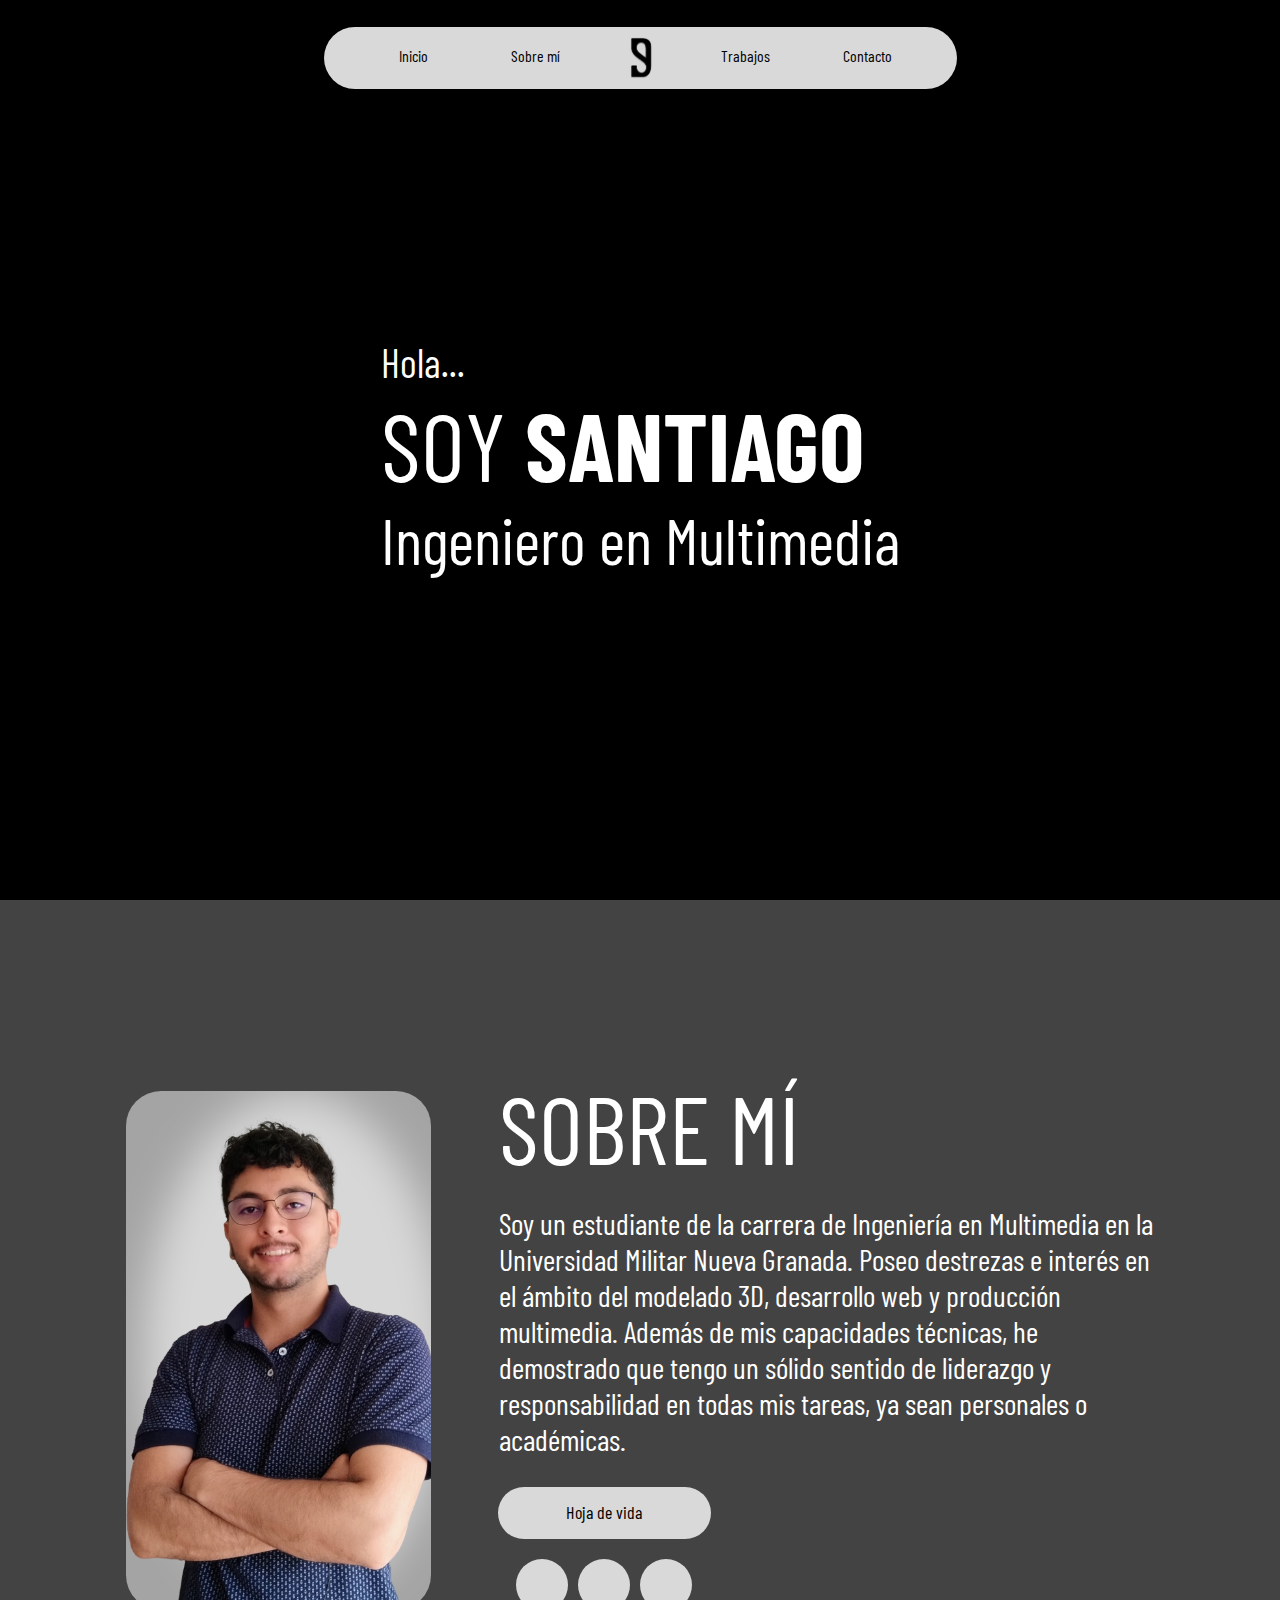
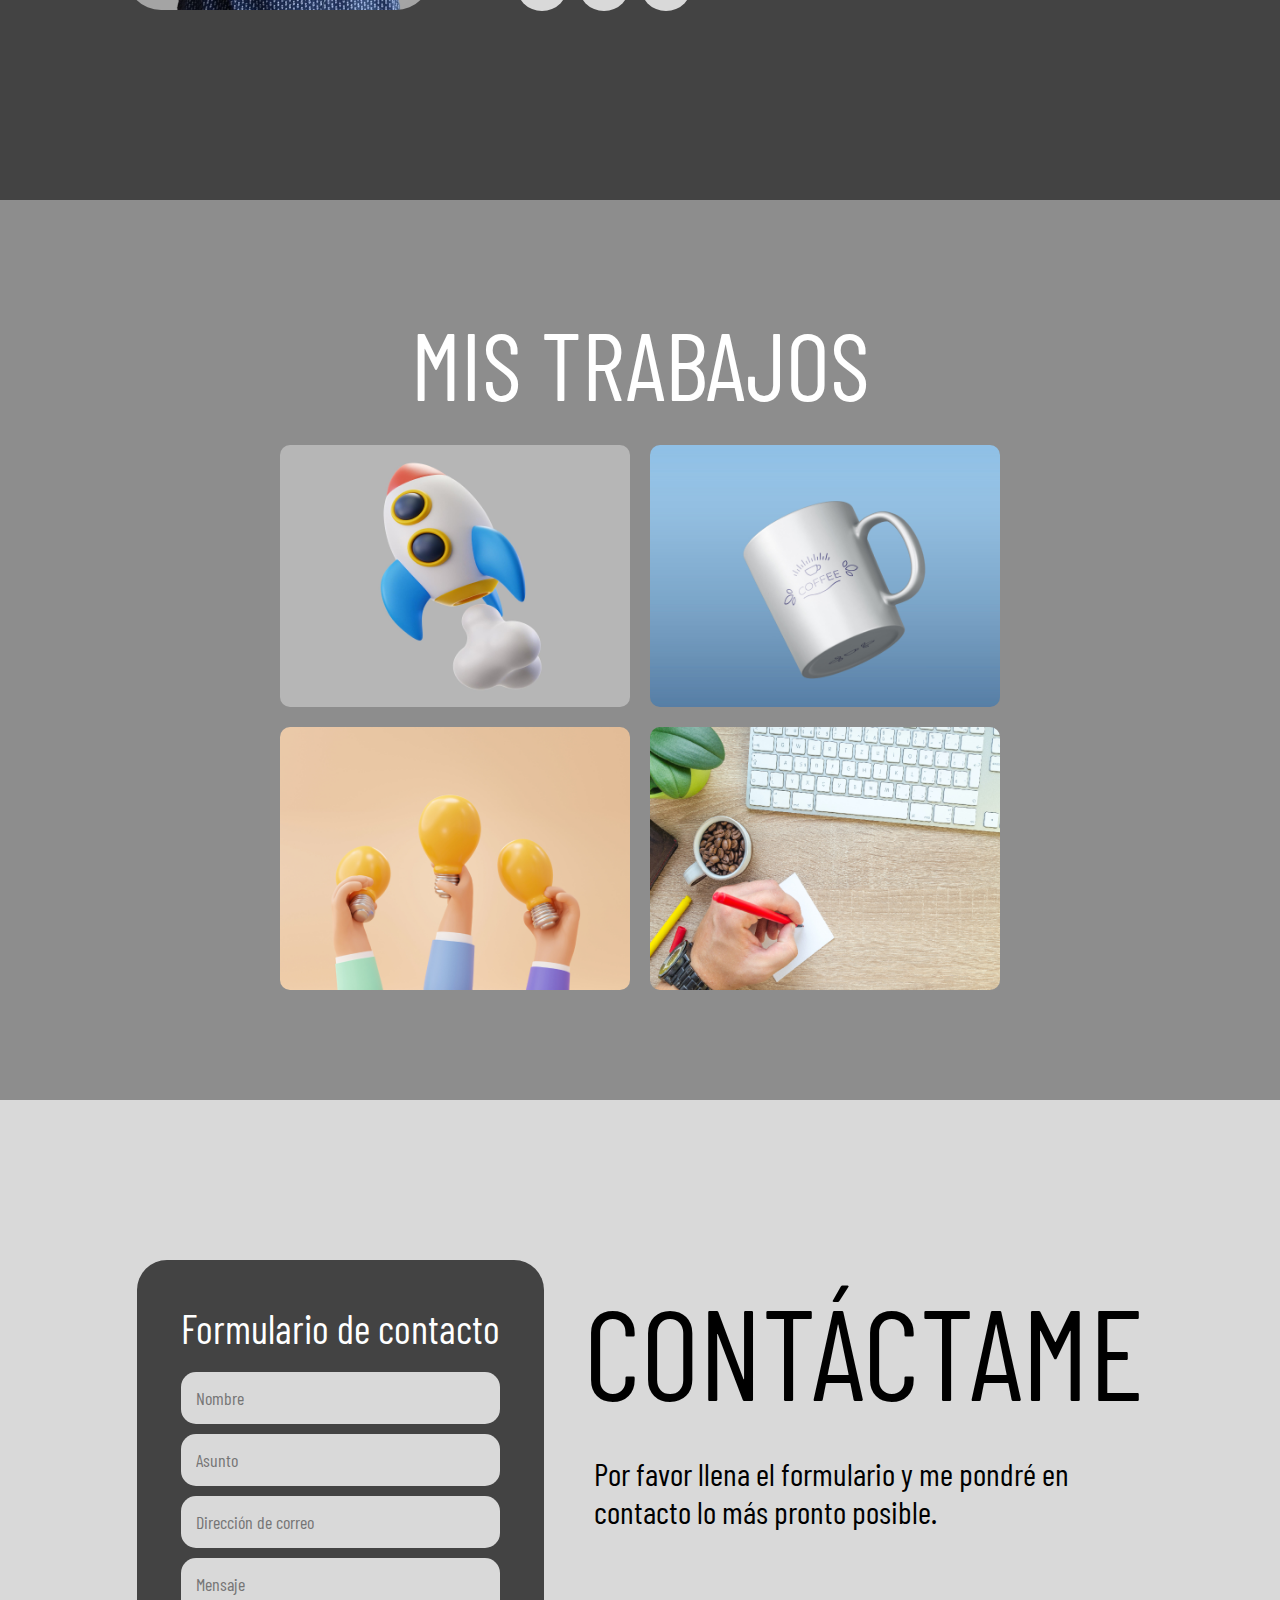
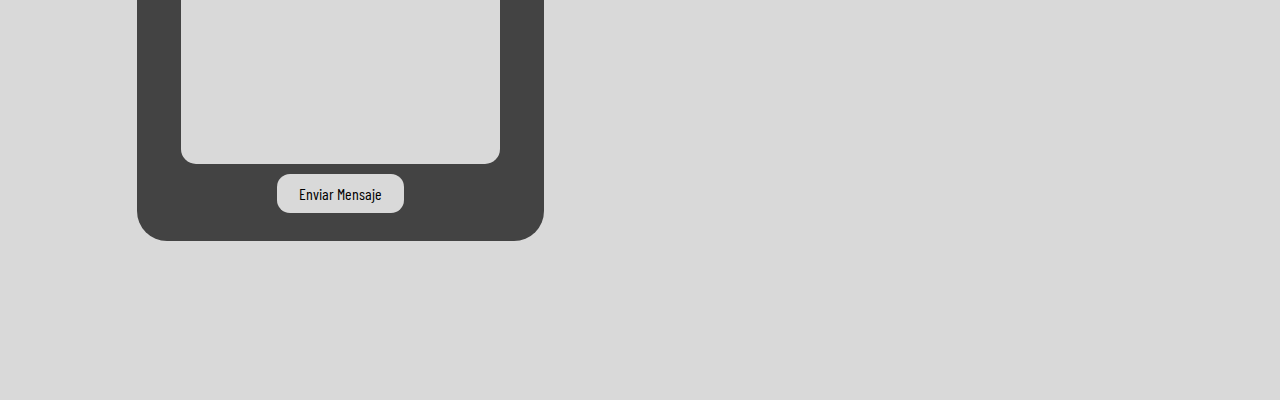
<file: index.html>
<html lang="es">

    <head>
        <link rel="stylesheet" href="https://cdnjs.cloudflare.com/ajax/libs/font-awesome/6.1.2/css/all.min.css" integrity="sha512-1sCRPdkRXhBV2PBLUdRb4tMg1w2YPf37qatUFeS7zlBy7jJI8Lf4VHwWfZZfpXtYSLy85pkm9GaYVYMfw5BC1A==" crossorigin="anonymous" referrerpolicy="no-referrer" />
        <link rel="preconnect" href="https://fonts.googleapis.com">
        <link rel="preconnect" href="https://fonts.gstatic.com" crossorigin>
        <link href="https://fonts.googleapis.com/css2?family=Barlow+Condensed:wght@100;200;400;500&family=Roboto:wght@100;400&display=swap" rel="stylesheet">
        <link rel="stylesheet" href="css/style.css">
        <link rel="icon" href="img/LOGO.png">
        <title>PORTAFOLIO</title>
    </head>

    <body>
        <!-- SECCION INICIO -->
        <div class="inicio">
            <div class="navbar">
                <a href="#inicio" class="fondo-inicio">
                    <div class="navlink">Inicio</div>
                </a>
                <a href="#sobremi" class="fondo-sobremi">
                    <div class="navlink">Sobre mí</div>
                </a>
                <a href="#inicio" class="fondo-logo"><img src="img/LOGO2.png" alt="logo" class="logo"></a>
                <a href="#portfolio" class="fondo-trabajos">
                    <div class="navlink">Trabajos</div>
                </a>
                <a href="#contacto" class="fondo-contacto">
                    <div class="navlink">Contacto</div>
                </a>
            </div>
            <div id="inicio" class="texto-inicio">
                <div class="texto">
                    <span class="span1">Hola...<br /></span>
                    <span class="span2">SOY </span><span class="span3">SANTIAGO<br /></span>
                    <span class="span4">Ingeniero en Multimedia</span>

                </div>
            </div>
        </div>

        <!-- SECCION SOBRE MI -->
        <div id="sobremi" class="sobremi">
            <div class="box-sobremi">
                <div class="foto">
                    <img src="img/FotoPagina.jpg" alt="FotoPerfil">
                </div>
                <div class="contenido">
                    <div class="sobre-m">SOBRE MÍ</div>
                    <p class="parrafo valid">
                        Soy un estudiante de la carrera de Ingeniería en Multimedia en la Universidad Militar Nueva Granada.
                        Poseo destrezas e interés en el ámbito del modelado 3D, desarrollo web y producción multimedia.
                        Además de mis capacidades técnicas, he demostrado que tengo un sólido sentido de liderazgo y
                        responsabilidad en todas mis tareas, ya sean personales o académicas.
                    </p>
                    <a href="doc/Santiago Colmenares Celis - CV.pdf" download>
                        <div class="boton">
                            <div class="hoja-de-vida">
                                Hoja de vida <i class="fa-solid fa-download"></i>                            
                            </div>
                        </div>
                    </a>
                    <div class="sub-contenedor">
                        <div class="contenido-redes">
                            <a href="https://github.com/Santiago-Col" class="link" target="_blank">
                                <div class="redes-sociales">
                                    <i class="fa-brands fa-github"></i>
                                </div>
                            </a>
                            <a href="https://www.linkedin.com/in/santiagocolmenares" class="link" target="_blank">
                                <div class="redes-sociales">
                                    <i class="fa-brands fa-linkedin-in"></i>
                                </div>
                            </a>
                            <a href="https://www.instagram.com/colme_santiago" class="link" target="_blank">
                                <div class="redes-sociales">
                                    <i class="fa-brands fa-instagram"></i>
                                </div>
                            </a>
                        </div>
                    </div>
                </div>
            </div>
        </div>

        <!-- SECCION PORTFOLIO -->
        <div id="portfolio" class="portfolio">
            <div class="contenido-portfolio">
                <div class="mis-trabj">MIS TRABAJOS</div>
                <div class="galeria">
                    <div class="proyecto">
                        <a href="animacion.html" class="link">
                            <img src="img/p6.jpg">
                            <div class="overlay">
                                <h3>Animación 3D</h3>
                            </div>
                        </a>
                    </div>
                    <div class="proyecto">
                        <a href="modelado.html" class="link">
                            <img src="img/p4.jpg">
                            <div class="overlay">
                                <h3>Modelado 3D</h3>
                            </div>
                        </a>
                    </div>
                    <div class="proyecto">
                        <a href="render.html" class="link">
                            <img src="img/p2.jpg">
                            <div class="overlay">
                                <h3>Render</h3>
                            </div>
                        </a>
                    </div>
                    <div class="proyecto">
                        <a href="design.html" class="link">
                            <img src="img/p3.jpg">
                            <div class="overlay">
                                <h3>Design</h3>
                            </div>
                        </a>
                    </div>
                </div>
            </div>
        </div>

        <!-- SECCION CONTACTO -->
        <div id="contacto" class="contacto">
            <div class="contenido-contacto">
                <div class="formulario">
                    <form class="box-info" action="https://formsubmit.co/santiagocol0999@gmail.com" method="POST">
                        <div class="titulo">Formulario de contacto</div>
                        <input class="texto-box" type="text" placeholder="Nombre" name="Nombre">
                        <input class="texto-box" type="text" placeholder="Asunto" name="Asunto">
                        <input class="texto-box" type="text" placeholder="Dirección de correo" name="Correo">
                        <textarea class="texto-box" cols="20" rows="8" placeholder="Mensaje" name="Mensaje"></textarea>
                        <button class="texto-box" type="submit">
                            Enviar Mensaje
                        </button>
                        <input type="hidden" name="_next" value="https://santiago-col.github.io/MiPagina/">
                        <input type="hidden" name="_captcha" value="false">
                    </form>
                </div>
                <div class="informacion">
                    <span class="box-informacion">
                        <div class="titulo-contactame">CONTÁCTAME</div>
                        <div class="contenido-contactame">
                            Por favor llena el formulario y me pondré en contacto lo más pronto posible.
                        </div>
                    </span>
                </div>
            </div>
        </div>
    </body>
</html>
</file>
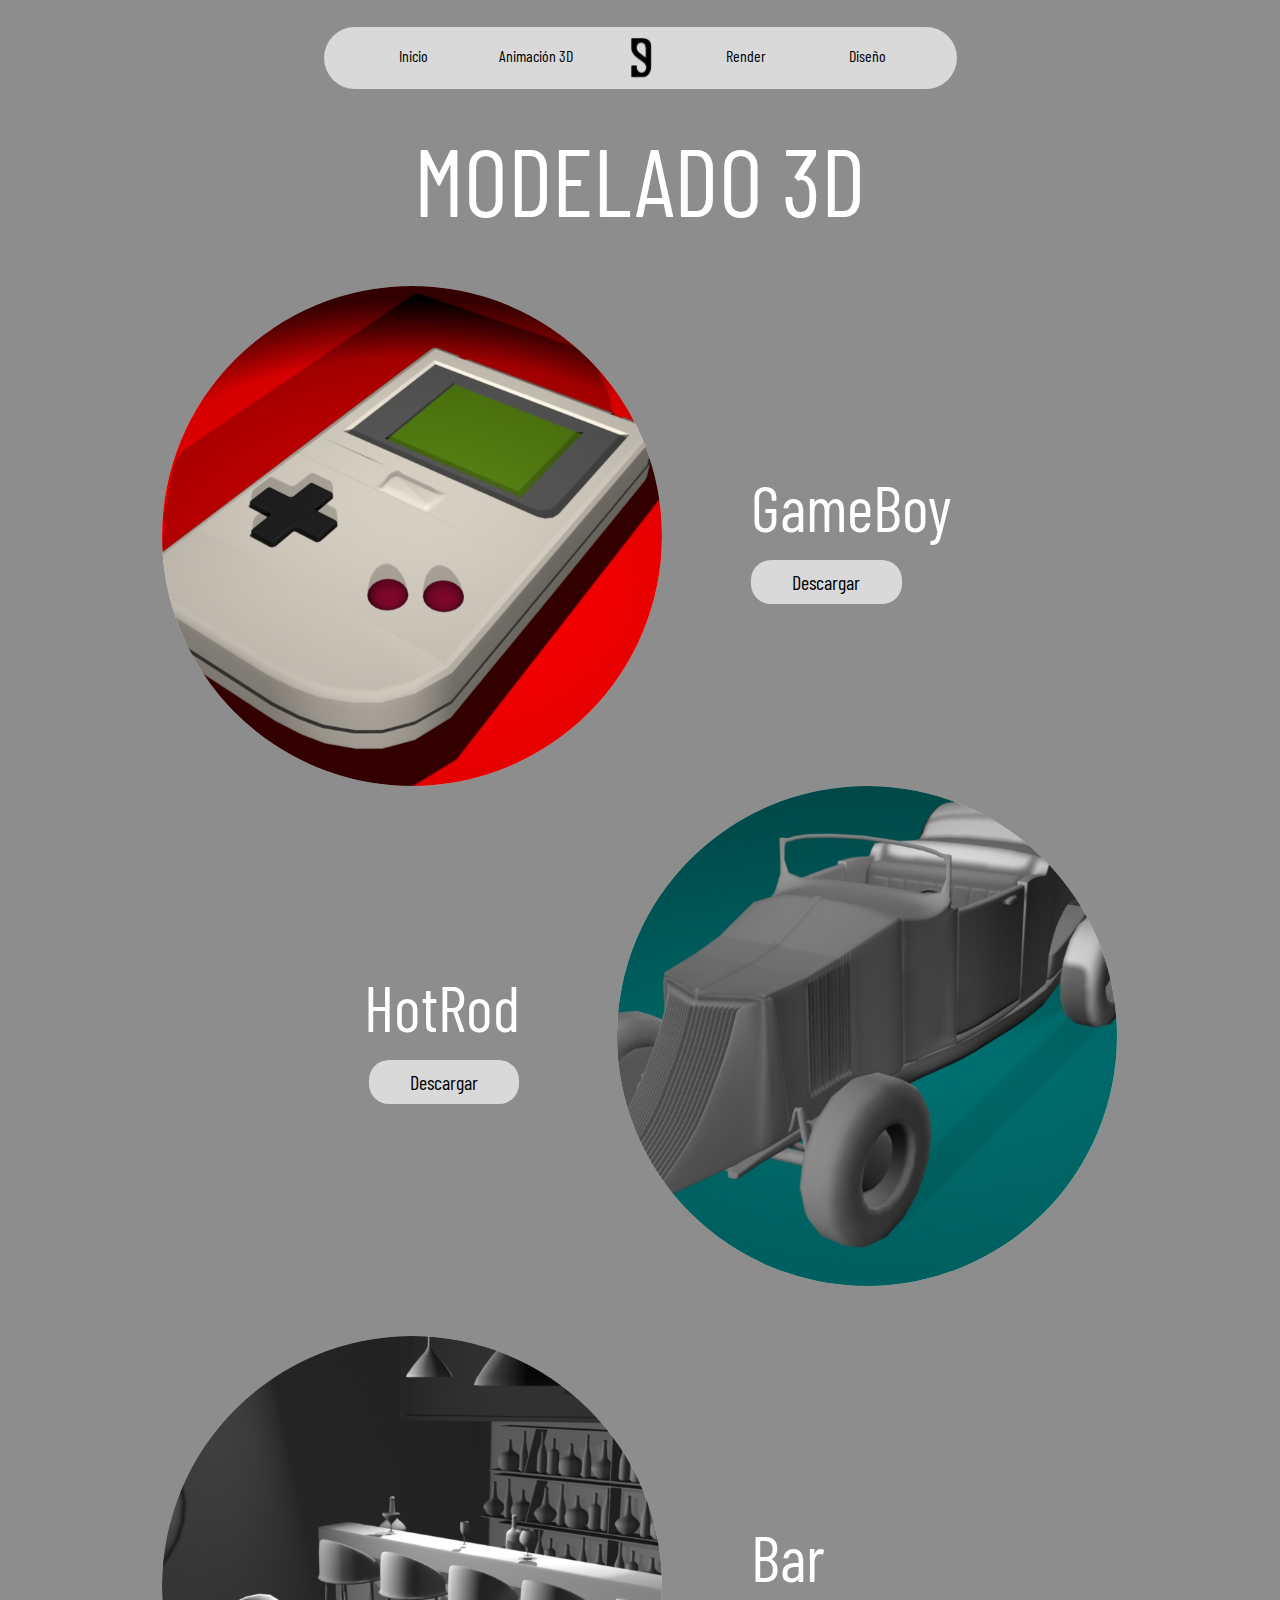
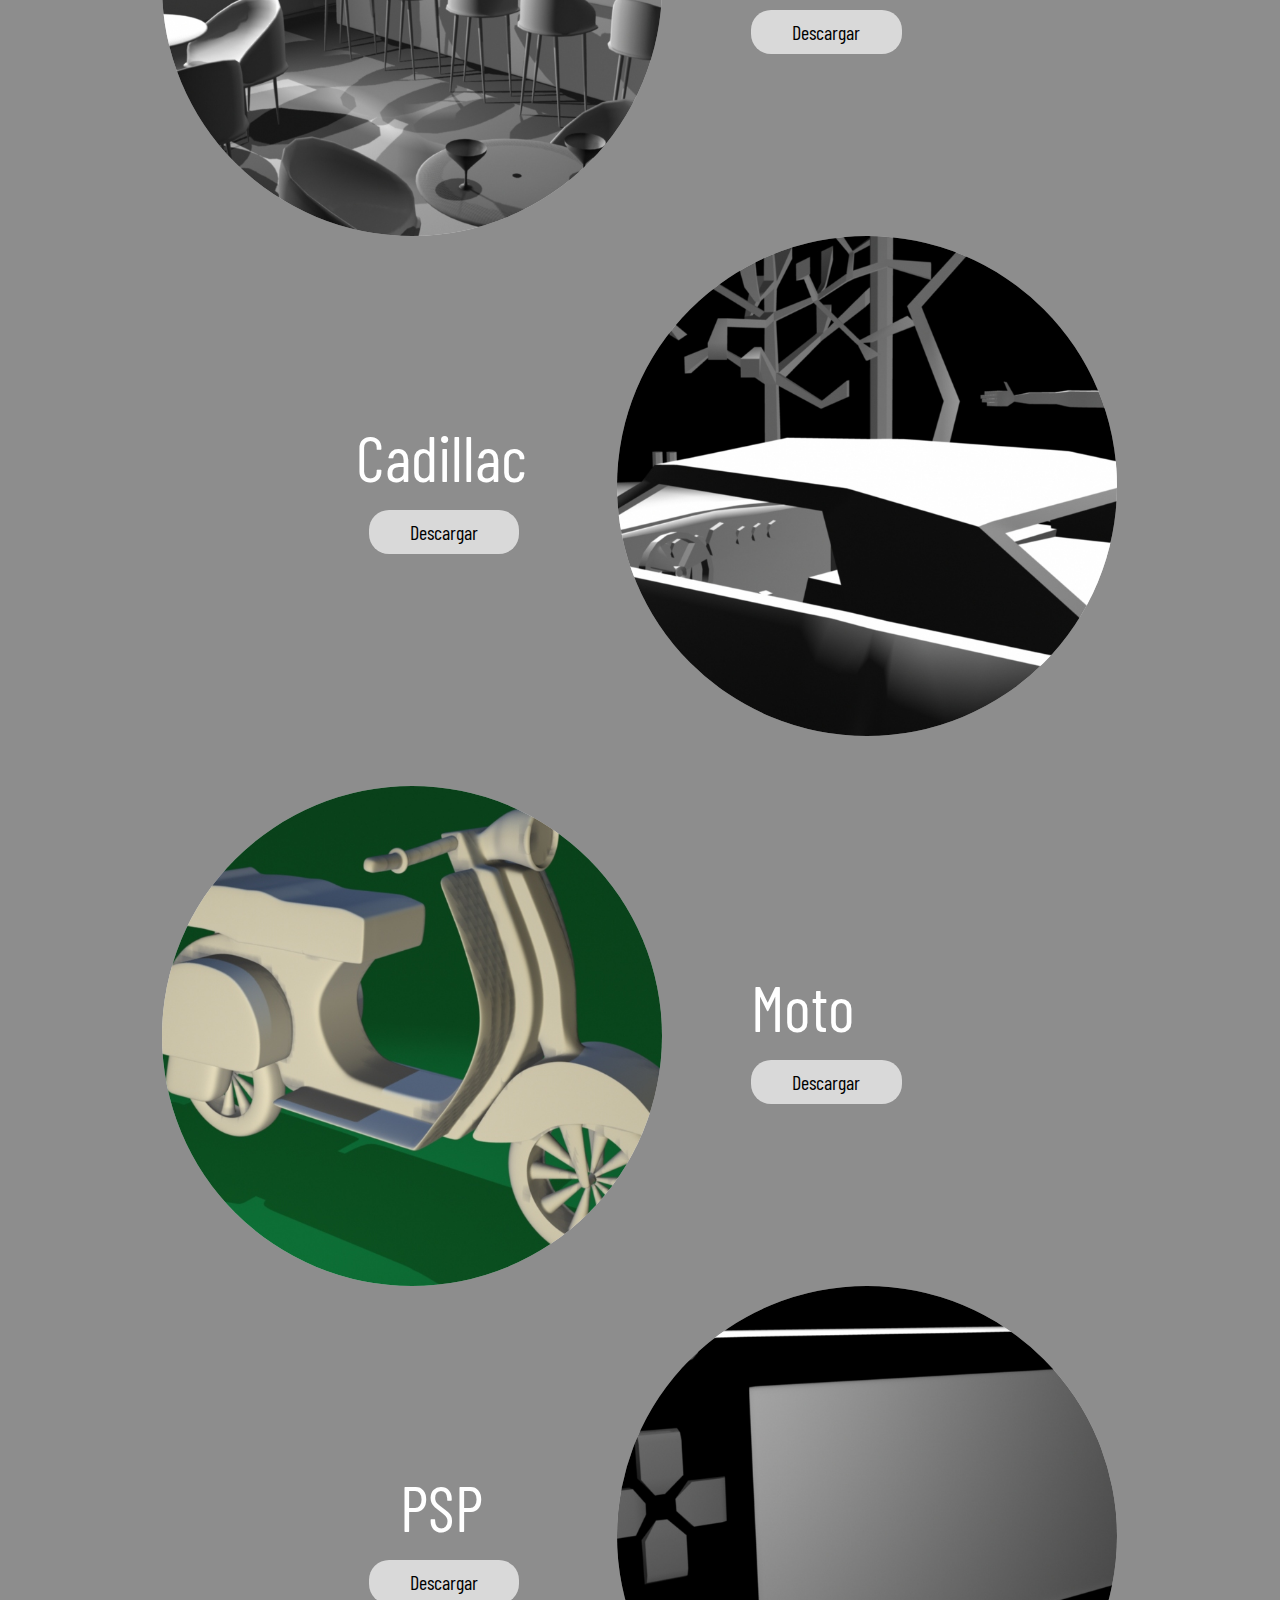
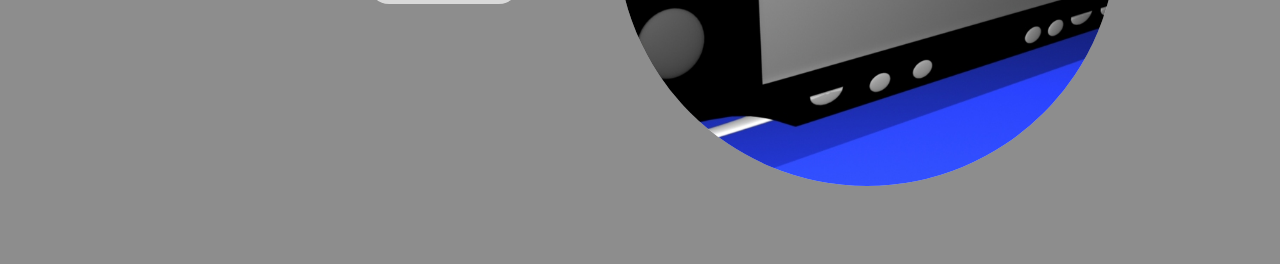
<file: modelado.html>
<html lang="es">

<head>
    <link rel="preconnect" href="https://fonts.googleapis.com">
    <link rel="preconnect" href="https://fonts.gstatic.com" crossorigin>
    <link href="https://fonts.googleapis.com/css2?family=Barlow+Condensed:wght@100;200;400;500&family=Roboto:wght@100;400&display=swap" rel="stylesheet">
    <link rel="stylesheet" href="css/styleModelado.css">
    <link rel="icon" href="img/LOGO.png">
    <title>MODELADO 3D</title>
</head>

<body>
    <!-- SECCION INICIO -->
    <div class="inicio">
        <div class="navbar">
            <a href="index.html" class="fondo-inicio">
                <div class="navlink">Inicio</div>
            </a>
            <a href="animacion.html" class="fondo-sobremi">
                <div class="navlink">Animación 3D</div>
            </a>
            <a href="#modelado" class="fondo-logo"><img src="img/LOGO2.png" alt="logo" class="logo"></a>
            <a href="render.html" class="fondo-trabajos">
                <div class="navlink">Render</div>
            </a>
            <a href="design.html" class="fondo-contacto">
                <div class="navlink">Diseño</div>
            </a>
        </div>
    </div>

    <!-- CUADRICULA -->
    <div id="modelado" class="box-animacion">
        <span class="contenedor">
            <div class="titulo">MODELADO 3D</div>

            <div class="box-1">
                <div class="box-esfera">
                    <div class="esfera">
                        <img src="img/GameBoy.jpg" alt="GameBoy">
                    </div>
                </div>

                <div class="box-informacion">
                    <span class="informacion">
                        <div class="nombre">GameBoy</div>
                        <a href="doc/Practica.mb" download="GameBoy.mb">
                            <span class="boton">Descargar</span>
                        </a>
                    </span>
                </div>
            </div>

            <div class="box-2">
                <div class="box-informacion">
                    <span class="informacion-2">
                        <div class="nombre">HotRod</div>
                        <a href="doc/Carro1.mb" download="HotRod.mb">
                            <span class="boton2">Descargar</span>
                        </a>
                    </span>
                </div>

                <div class="box-esfera">
                    <div class="esfera">
                        <img src="img/HotRod.jpg" alt="HotRod">
                    </div>
                </div>
            </div>

            <div class="box-1">
                <div class="box-esfera">
                    <div class="esfera">
                        <img src="img/Bar.jpg" alt="Bar">
                    </div>
                </div>

                <div class="box-informacion">
                    <span class="informacion">
                        <div class="nombre">Bar</div>
                        <a href="doc/Bar.mb" download>
                            <span class="boton">Descargar</span>
                        </a>
                    </span>
                </div>
            </div>

            <div class="box-2">
                <div class="box-informacion">
                    <span class="informacion-2">
                        <div class="nombre">Cadillac</div>
                        <a href="doc/SilentHill.mb" download>
                            <span class="boton2">Descargar</span>
                        </a>
                    </span>
                </div>

                <div class="box-esfera">
                    <div class="esfera">
                        <img src="img/Cadillac.jpg" alt="Cadillac">
                    </div>
                </div>
            </div>

            <div class="box-1">
                <div class="box-esfera">
                    <div class="esfera">
                        <img src="img/Moto.jpg" alt="Moto">
                    </div>
                </div>

                <div class="box-informacion">
                    <span class="informacion">
                        <div class="nombre">Moto</div>
                        <a href="doc/Moto.mb" download>
                            <span class="boton">Descargar</span>
                        </a>
                    </span>
                </div>
            </div>

            <div class="box-2">
                <div class="box-informacion">
                    <span class="informacion-2">
                        <div class="nombre">PSP</div>
                        <a href="doc/PSP.ma" download>
                            <span class="boton2">Descargar</span>
                        </a>
                    </span>
                </div>

                <div class="box-esfera">
                    <div class="esfera">
                        <img src="img/PSP.jpg" alt="PSP">
                    </div>
                </div>
            </div>

        </span>
    </div>
</body>

</html>
</file>
<file: css/style.css>
:root{
    --fuente: 'Barlow Condensed', sans-serif;
    --texto: #FFFFFF;
    --color1: #000000;
    --color2: #434343;
    --color3: #8D8D8D;
    --color4: #D9D9D9;
}
*{
    box-sizing: border-box;
    font-family: var(--fuente);
    margin: 0;
    padding: 0;
}
html{
    scroll-behavior: smooth;    
}

body::-webkit-scrollbar{
    width: 7px;
}

body::-webkit-scrollbar-thumb{
    background: var(--color2);
    border-radius: 5px;
}

/* -------------------------------- SECCION INICIO --------------------------------*/
.inicio{
    align-items: flex-start;
    background-color: var(--color1);
    display: flex;
    flex-direction: column;
    flex-wrap: wrap;
    align-items: center;
    min-height: 100%;
    padding: 27px 0px;
    width: 100%;
}
.navbar{
    position: fixed;
    z-index: 30;
    align-items: center;
    background-color: var(--color4);
    border-radius: 50px;
    display: flex;
    gap: 44px;
    height: 62px;
    justify-content: flex-end;
    min-width: 633px;
    padding: 0 50px;
}
a:link, 
a:visited{ 
    text-decoration: none;
    color: #000;
}
.navlink{
    cursor: pointer;
    letter-spacing: 0;
    line-height: normal;
    min-height: 24px;
    text-align: center;
    width: 78px;
}
.logo{
    cursor: pointer;
    height: 44px;
    object-fit: cover;
    width: 44px;
}

.texto-inicio{
    align-items: flex-start;
    align-self: center;
    display: flex;
    flex-direction: column;
    align-content: stretch;
    flex-wrap: wrap;
}
.texto{
    letter-spacing: 0;
    line-height: normal;
    min-height: 245px;
    padding-top: 60%;
}
span{
    color: var(--texto);
}
.span1{    
    font-size: 40px;
}
.span2{
    font-size: 96px;
}
.span3{   
    font-weight: 700; 
    font-size: 96px;
}
.span4{
    font-size: 64px;
}

/* -------------------------------- SECCION SOBRE MI --------------------------------*/
.box-sobremi{
    align-items: center;
    background-color: var(--color2);
    display: flex;
    gap: 68px;
    height: 100%;
    justify-content: center;
    min-height: 100%;
    padding: 251px 126px;
}
.foto{
    height: 519px;
    width: 422px;
}
.sobremi .box-sobremi .foto img{
    object-fit: cover;    
    width: 100%;
    height: 100%;   
    border-radius: 35px; 
}
.contenido{
    align-items: flex-start;
    align-items: center;
    display: flex;
    flex-direction: column;
    margin-bottom: 0;
    min-height: 519px;
    width: 655px;
}
.valid{
    display: flex;
    flex-direction: column;
    justify-content: center;
}
.sobre-m{
    font-size: 96px;
    font-family: var(--fuente);
    color: var(--texto);
    letter-spacing: 0;
    line-height: normal;
    min-height: 48px;
    width: 655px;
}
.parrafo{
    color: var(--texto);
    font-size: 30px;
    height: 253px;
    letter-spacing: 0;
    line-height: normal;
    margin-top: 20px;
    width: 655px;
}
.boton{
    align-items: center;
    background-color: var(--color4);
    border-radius: 50px;
    display: flex;
    gap: 142px;
    height: 52px;
    margin-top: 30px;
    margin-right: 445px;
    min-width: 213px;
    padding: 10px 32px;
    transition: .5s;
    cursor: pointer;
    justify-content: space-around;
}
.boton:hover{
    background-color: var(--color3);
    color: var(--color4);
}
.hoja-de-vida{
    letter-spacing: 0;
    line-height: normal;
    font-size: 18px;
    margin-bottom: 0;
    min-height: 24px;
}
.download{
    align-self: flex-end;
    height: 31px;
    width: 31px;
}

.sub-contenedor .contenido-redes{
    padding: 15px;
    display: flex;
    margin-right: 445px
}
.sub-contenedor .contenido-redes .redes-sociales{
    width: 52px;
    height: 52px;
    background-color: var(--color4);
    border-radius: 50px;
    margin: 5px;
    display: flex;
    transition: .5s;
    cursor: pointer;
    flex-direction: column-reverse;
    align-items: center;   
} 
.sub-contenedor .contenido-redes .redes-sociales:hover{
    background-color: var(--color3);
    color: var(--color4);
}
.sub-contenedor .contenido-redes .redes-sociales i{
    font-size: 30px;
    margin-bottom: 10px;
}

/* -------------------------------- SECCION PORTFOLIO --------------------------------*/
.portfolio{
    background-color: var(--color3);
    color: var(--texto);
    padding: 7%;
    min-height: 100%; 
}
.portfolio .contenido-portfolio{
    max-width: 750px;
    margin: auto;
}
.mis-trabj{
    font-size: 96px;
    font-family: var(--fuente);
    text-align: center;
    padding: 15px 0;
}
.portfolio .galeria{
    display: flex;
    flex-wrap: wrap;
    justify-content: center;
}
.portfolio .galeria .proyecto{
    position: relative;
    max-width: 350px;
    height: fit-content;
    margin: 10px;
    cursor: pointer;
}
.portfolio .galeria .proyecto img{
    width: 100%;
    border-radius: 10px;
    display: block;
}
.portfolio .galeria .proyecto .overlay{
    position: absolute;
    border-radius: 10px;
    top: 0;
    width: 100%;
    height: 100%;
    text-align: center;
    background: linear-gradient(rgba(217, 217, 217,.8), rgba(217, 217, 217,.8));
    display: flex;
    flex-direction: column;
    justify-content: center;
    transition: 1s;
    font-size: 18px;
    letter-spacing: 3px;
    opacity: 0;
}
.portfolio .galeria .proyecto .overlay:hover{
    opacity: 3;
}

/* -------------------------------- SECCION CONTACTO --------------------------------*/
.contacto {
  background-color: var(--color4);
  display: flex;
  width: 100%;
  flex-direction: column;
  justify-content: center;
  align-items: center;
  padding: 7%;
  min-height: 100%; 
}
.contenido-contacto {
  gap: 20px;
  display: flex;
}
.formulario {
  display: flex;
  flex-direction: column;
  line-height: normal;
  width: 41%;
  margin-left: 0px;
}
.box-info {
  border-radius: 30px;
  background-color: #434343;
  display: flex;
  flex-grow: 1;
  flex-direction: column;
  width: 100%;
  padding: 44px 44px 28px;
}
.titulo {
  color: var(--texto);
  text-align: center;
  align-self: center;
  white-space: nowrap;
  font-size: 40px;
  margin-bottom: 20px;
  font-family: var(--fuente);
}
.texto-box {
  color: var(--color1);
  white-space: nowrap;
  border-radius: 20px;
  background-color: #d9d9d9;
  align-self: stretch;
  justify-content: center;
  align-items: start;
  font-size: 24px;
  font-family: var(--fuente);
}

.informacion {
  display: flex;
  flex-direction: column;
  line-height: normal;
  width: 59%;
  margin-left: 20px;
}
.box-informacion {
  display: flex;
  margin-top: 13px;
  flex-direction: column;
}
.titulo-contactame {
  color: var(--color1);
  font-size: 128px;
  font-family: var(--fuente);
}
.contenido-contactame {
  color: var(--color1);
  align-self: start;
  width: 518px;
  max-width: 100%;
  margin: 27px 0 0 10px;
  font-size: 32px;
  font-family: var(--fuente);
}
.contacto .formulario input, .contacto .formulario textarea{
  resize: none;
  display: block;
  width: 100%;
  padding: 15px;
  border: none;
  margin-bottom: 10px;
  background-color: var(--color4);
  color: var(--color1);
  font-size: 18px;
  border-radius: 15px;
}
.contacto button{
  cursor: pointer;
  border-radius: 13px;
  border: none;
  width: fit-content;
  display: block;
  margin: auto;
  padding: 10px 22px;
  font-size: 16px;
  color: var(--color1);
  position: relative;
  z-index: 10;
  transition: .5s;
}
.contacto button:hover{
    background-color: var(--color3);
    color: var(--color4);
}
</file>
<file: css/styleModelado.css>
:root {
    --fuente: 'Barlow Condensed', sans-serif;
    --texto: #FFFFFF;
    --color1: #000000;
    --color2: #434343;
    --color3: #8D8D8D;
    --color4: #D9D9D9;
}

* {
    box-sizing: border-box;
    font-family: var(--fuente);
    margin: 0;
    padding: 0;
}

html {
    scroll-behavior: smooth;
}

body::-webkit-scrollbar{
    width: 7px;
}

body::-webkit-scrollbar-thumb{
    background: var(--color2);
    border-radius: 5px;
}

/* -------------------------------- SECCION INICIO --------------------------------*/
.inicio {
    align-items: flex-start;
    background-color: var(--color3);
    display: flex;
    flex-direction: column;
    flex-wrap: wrap;
    align-items: center;
    padding: 27px 0px;
    width: 100%;
}

.navbar {
    position: fixed;
    z-index: 30;
    align-items: center;
    background-color: var(--color4);
    border-radius: 50px;
    display: flex;
    gap: 44px;
    height: 62px;
    justify-content: flex-end;
    min-width: 633px;
    padding: 0 50px;
}

a:link,
a:visited {
    text-decoration: none;
    color: #000;
}

.navlink {
    cursor: pointer;
    letter-spacing: 0;
    line-height: normal;
    min-height: 24px;
    text-align: center;
    width: 78px;
}

.logo {
    cursor: pointer;
    height: 44px;
    object-fit: cover;
    width: 44px;
}

/* -------------------------------- SECCION CUADRICULA --------------------------------*/
.box-animacion {
    background-color: var(--color3);
    display: flex;
    flex-direction: column;
    align-items: center;
    padding: 22px 60px 50px;
}

.contenedor {
    display: flex;
    margin-bottom: 28px;
    width: 100%;
    max-width: 1053px;
    flex-direction: column;
    align-items: center;
}

.titulo {
    color: var(--texto);
    text-align: center;
    margin-top: 45px;
    font-size: 96px;
    font-family: var(--fuente);
}

.box-1 {
    align-self: stretch;
    margin-top: 50px;
    gap: 20px;
    display: flex;
}

.box-esfera {
    display: flex;
    flex-direction: column;
    line-height: normal;
    width: 59%;
    margin-left: 0px;
}

.esfera {
    border-radius: 50%;
    background-color: var(--color4);
    display: flex;
    width: 500px;
    max-width: 100%;
    height: 500px;
    flex-direction: column;
    margin: 0 auto;
    overflow: hidden;
    position: relative;
}

.esfera img {
    width: 180%;
    height: auto;
    display: block;
    position: absolute;
    top: 50%;
    left: 50%;
    transform: translate(-50%, -50%);
}

.box-informacion {
    display: flex;
    flex-direction: column;
    line-height: normal;
    width: 41%;
    margin-left: 20px;
}

.informacion {
    display: flex;
    flex-direction: column;
    margin: auto 0;
    flex-wrap: wrap;
    align-content: flex-start;
}

.nombre {
    color: var(--texto);
    text-align: left;
    white-space: nowrap;
    font-size: 64px;
    font-family: var(--fuente);
}

.boton {

    border-radius: 20px;
    background-color: var(--color4);
    margin-top: 15px;
    width: 215px;
    display: flex;
    justify-content: center;
    align-items: start;
    padding: 10px 0px;
    max-width: 70%;
    font-size: 20px;
    font-family: var(--fuente);
    transition: .5s;
    cursor: pointer;
}

.boton:hover {
    background-color: var(--color2);
    color: var(--color4);
}

.box-2 {
    align-self: stretch;
    padding: 0 2px;
    gap: 20px;
    display: flex;
}

.box-informacion-2 {
    display: flex;
    flex-direction: column;
    line-height: normal;
    width: 41%;
    margin-left: 20px;
}

.informacion-2 {
    display: flex;
    flex-direction: column;
    margin: auto 0;
    flex-wrap: wrap;
    align-content: flex-end;
    align-items: center;
}

.boton2 {
    color: var(--color1);
    border-radius: 20px;
    background-color: var(--color4);
    align-self: end;
    margin-top: 15px;
    width: 215px;
    display: flex;
    justify-content: center;
    align-items: start;
    padding: 10px 0px;
    margin-left: 16%;
    max-width: 70%;
    font-size: 20px;
    font-family: var(--fuente);
    transition: .5s;
    cursor: pointer;
}

.boton2:hover {
    background-color: var(--color2);
    color: var(--color4);
}
</file>
